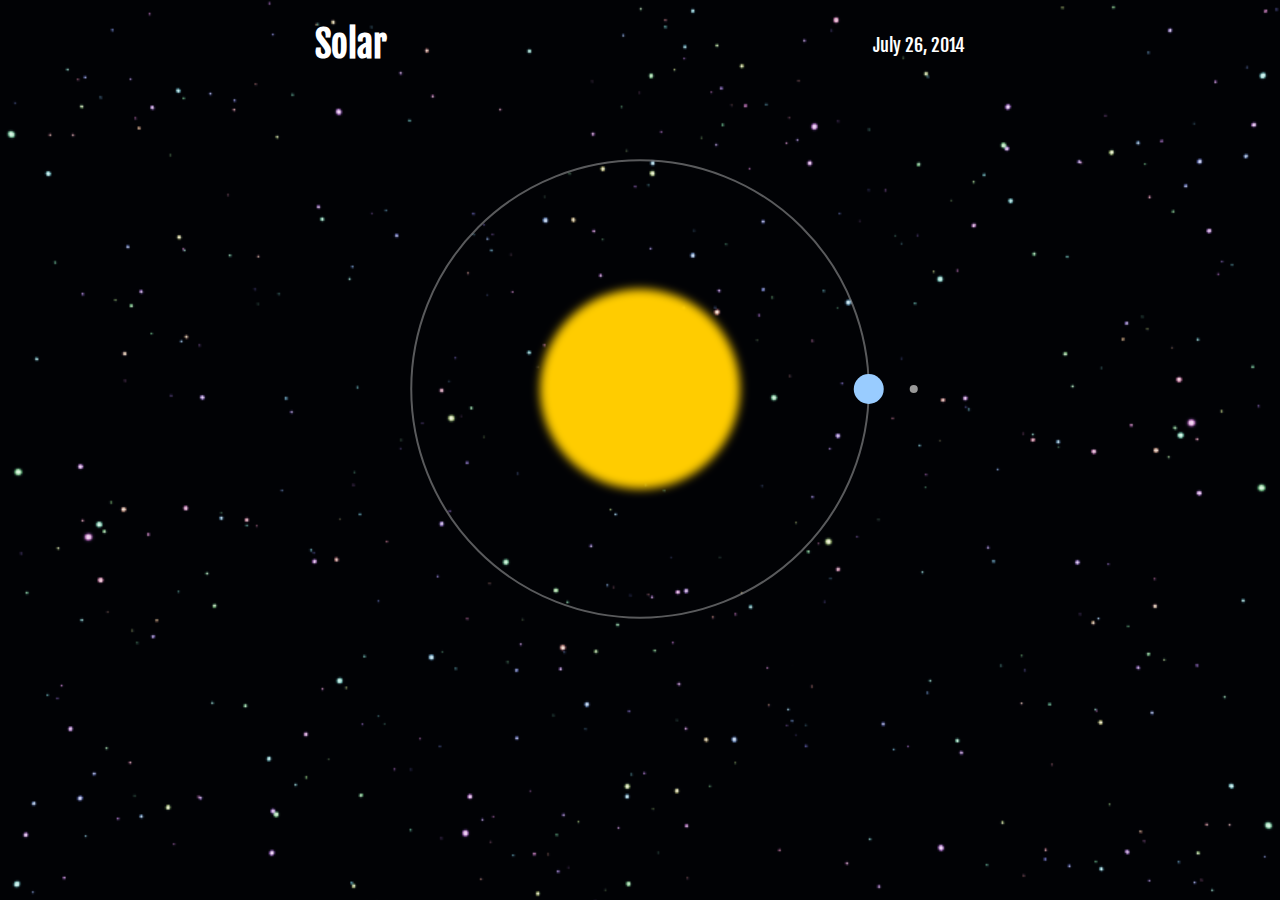
<file: solar.html>
<!DOCTYPE html>
<html>
<head>
	<meta charset="utf-8">
	<title>D3 Primer</title>
  <link rel="stylesheet" href="css/style.css">
</head>
<body>	
	<div id="graph">
    <h1>Solar</h1>
    <p id="date"></p>
  </div>

	<script src="js/d3.js"></script>
	<script src="js/solar.js"></script>

</body>
</html>
</file>
<file: css/style.css>
@import url(http://fonts.googleapis.com/css?family=Fjalla+One);

body {
  background: #000 url("../images/starfield.png");
  background-size: cover;
  color: #fff;
  font: 18px/1.4 'Fjalla One', Helvetica, sans-serif;
  margin: 0;
}

h1 {
  display: inline-block;
}

h1, #date {
  margin: 0;
  line-height: 30px;
}

#date {
  float: right;
}

#graph {
  margin: 0 auto;
  padding-top: 30px;
  width: 650px;
}
</file>
